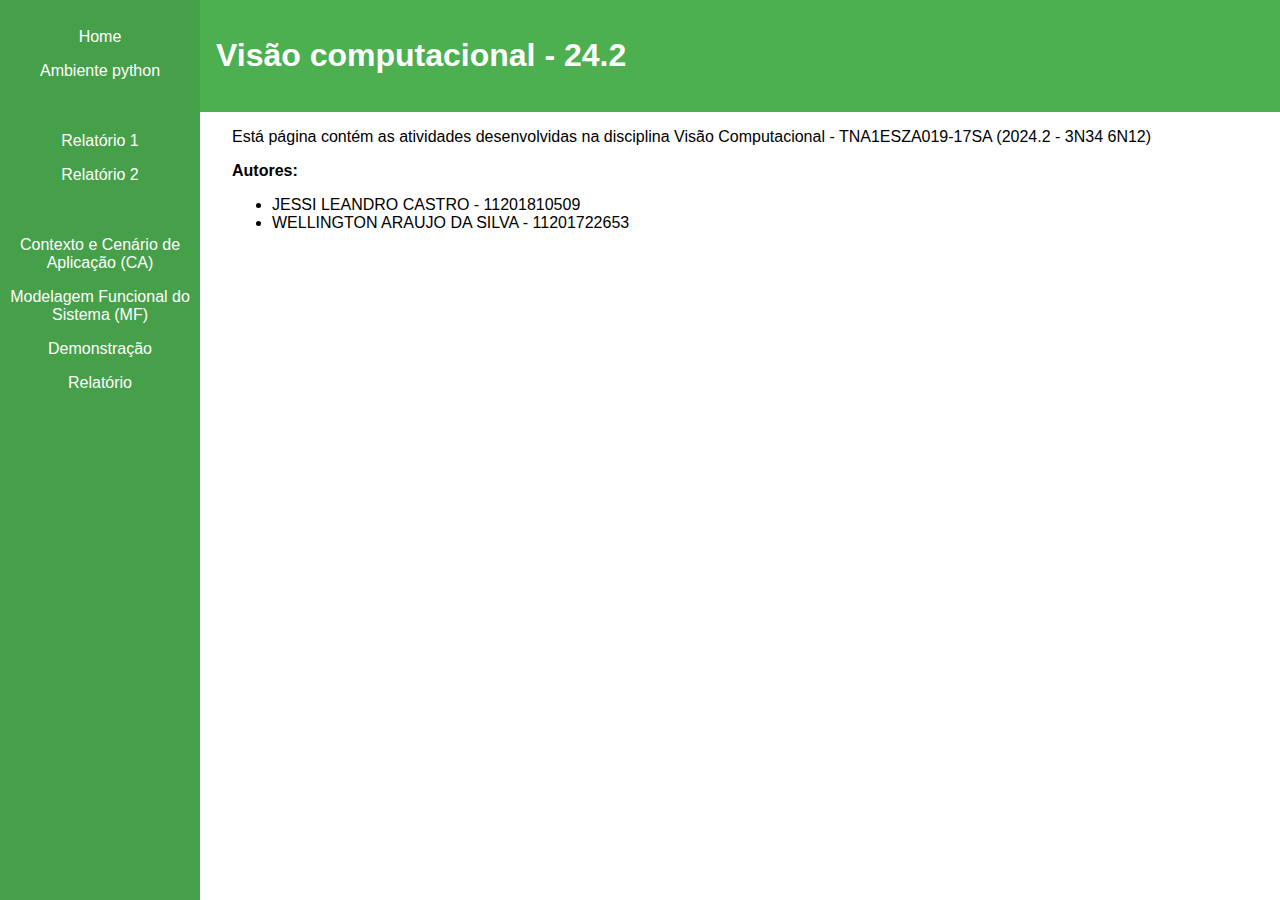
<file: index.html>
<!DOCTYPE html>
<html lang="pt-BR">
<head>
    <meta charset="UTF-8">
    <meta name="viewport" content="width=device-width, initial-scale=1.0">
    <title>Página Principal</title>
    <link rel="stylesheet" href="styles.css">
</head>
<body>
    <div id="common-content"></div>

    <main>

        <section>
            <p>Está página contém as atividades desenvolvidas na disciplina Visão Computacional - TNA1ESZA019-17SA (2024.2 - 3N34 6N12) </p>

        </section>

        <section>
            <p><strong>Autores:</strong></p>
            <ul>
                <li>JESSI LEANDRO CASTRO - 11201810509</li>
                <li>WELLINGTON ARAUJO DA SILVA - 11201722653</li>
            </ul>
        </section>


    </main>

    <script src="script.js"></script>
    <script>
        includeHTML();
    </script>
</body>
</html>
</file>
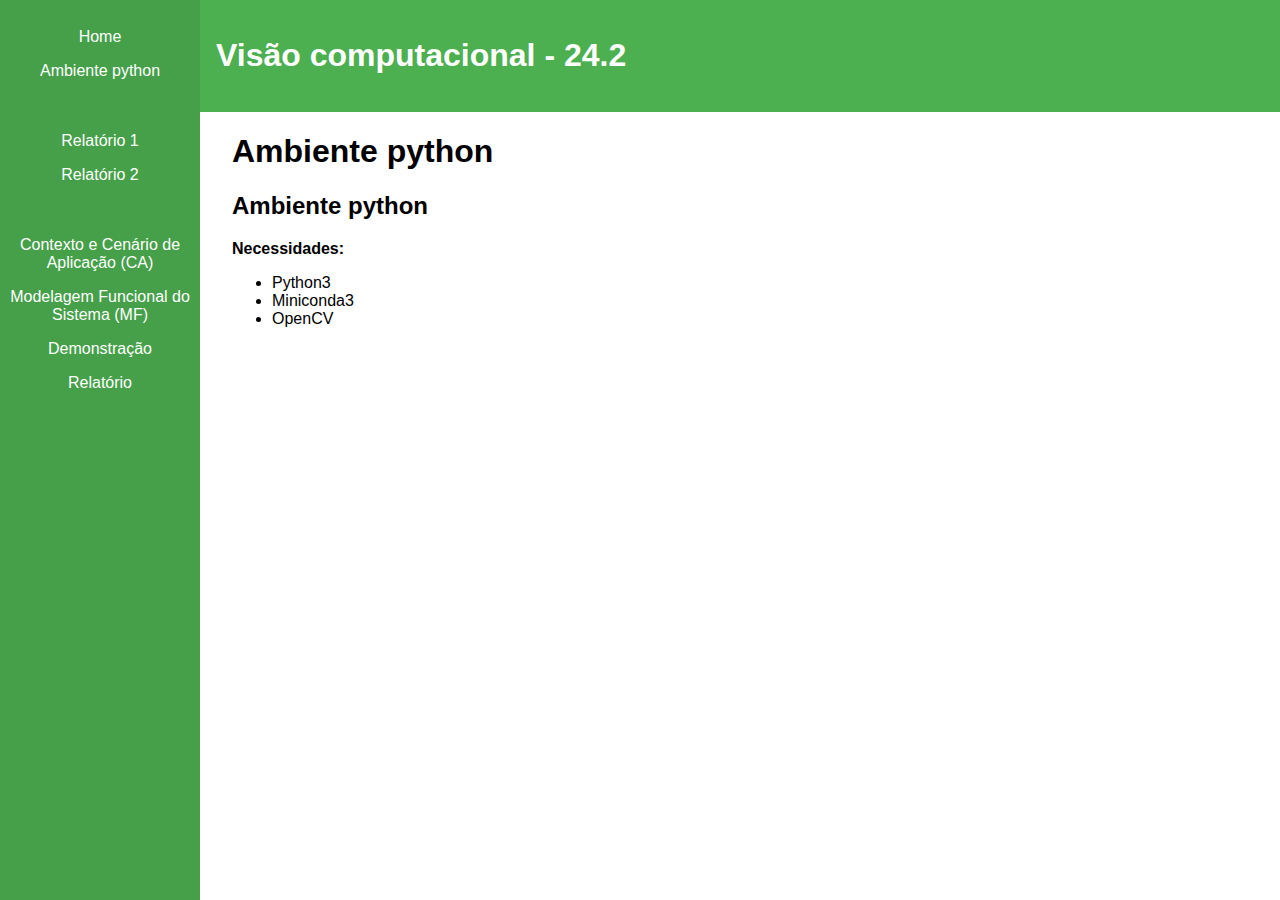
<file: ambiente.html>
<!DOCTYPE html>
<html lang="pt-BR">
<head>
    <meta charset="UTF-8">
    <meta name="viewport" content="width=device-width, initial-scale=1.0">
    <title>Relatório Consolidado</title>
    <link rel="stylesheet" href="styles.css">
</head>
<body>
    <div id="common-content"></div>

    <main>
        <section>
            <h1>Ambiente python</h1>
        </section>

        <section>
            <h2>Ambiente python</h2>

            <p><strong>Necessidades:</strong></p>
            <ul>
                <li>Python3</li>
                <li>Miniconda3</li>
                <li>OpenCV</li>
            </ul>
        </section>
    </main>

    <script src="script.js"></script>
    <script>
        function includeHTML() {
            var element = document.getElementById("common-content");
            var xhr = new XMLHttpRequest();
            xhr.open("GET", "common.html", true);
            xhr.onreadystatechange = function () {
                if (xhr.readyState === 4 && xhr.status === 200) {
                    element.innerHTML = xhr.responseText;
                }
            };
            xhr.send();
        }

        includeHTML();
    </script>
</body>
</html>
</file>
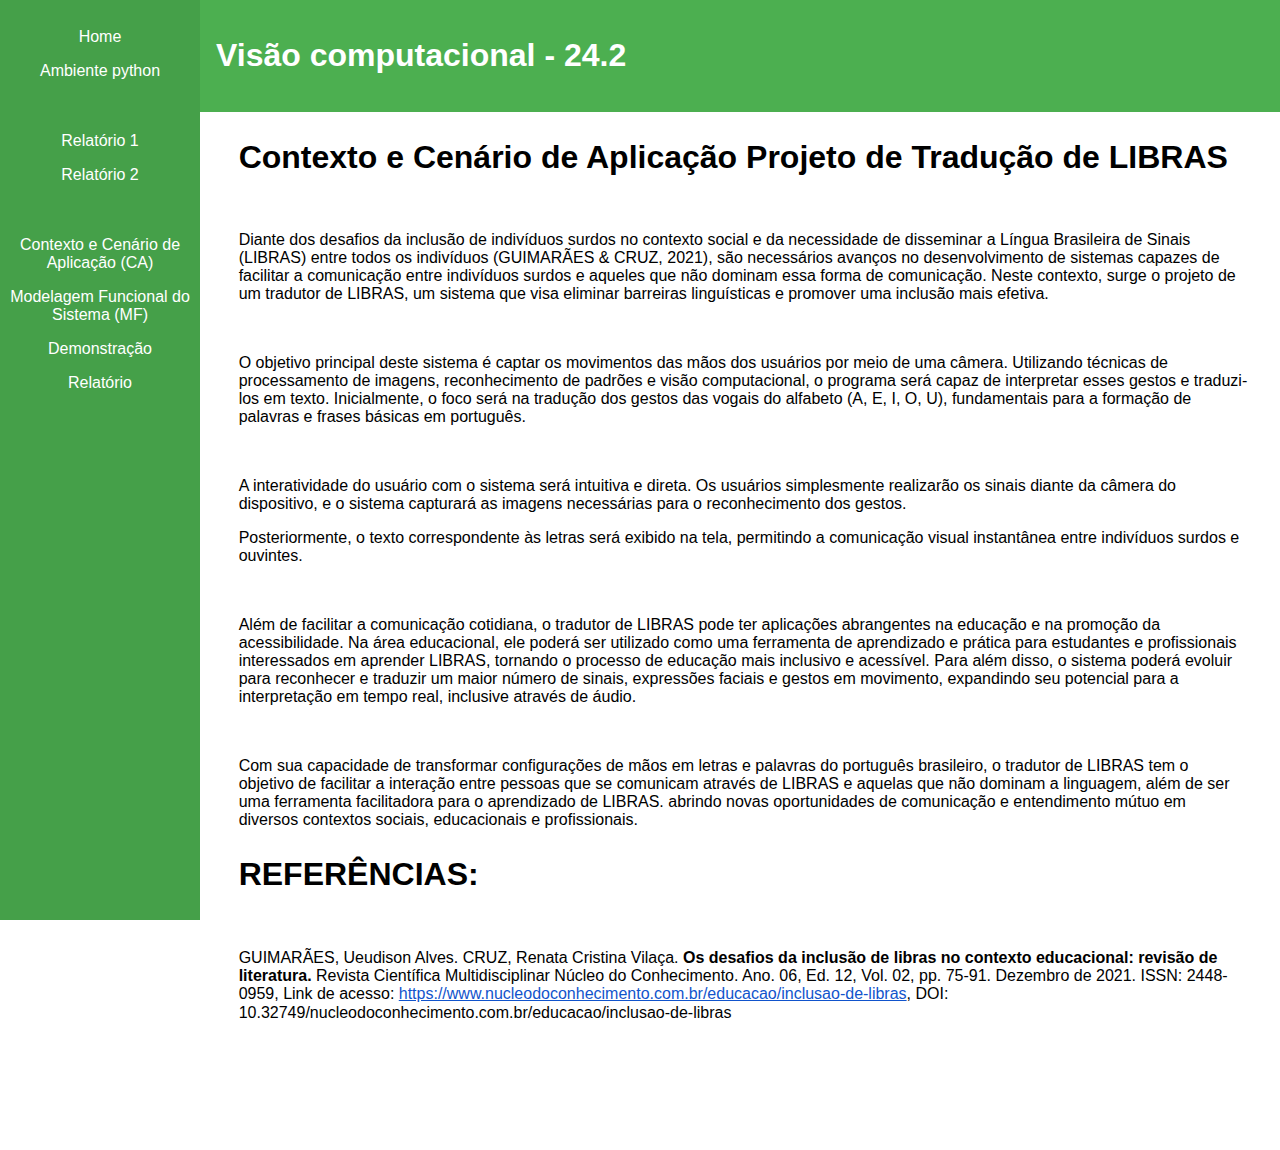
<file: ca.html>
<!DOCTYPE html>
<html lang="pt-BR">
    <head>
        <meta charset="UTF-8">
        <meta name="viewport" content="width=device-width, initial-scale=1.0">
        <title>Contexto e Cenário de Aplicação (CA)</title>
        <link rel="stylesheet" href="styles.css">
    </head>
    <body>
        <div id="common-content"></div>
        <main>
            <h1 style="padding-top: 4pt;padding-left: 5pt;text-indent: 0pt;line-height: 114%;text-align: left;">
                Contexto e Cenário de Aplicação Projeto de Tradução de LIBRAS
            </h1>

            <br/>

            <p style="padding-left: 5pt;text-indent: 0pt;line-height: 114%;text-align: left;">
                Diante dos desafios da inclusão de indivíduos surdos no contexto social e da necessidade de disseminar a Língua Brasileira de Sinais (LIBRAS)
                entre todos os indivíduos (GUIMARÃES &amp; CRUZ, 2021), são necessários avanços no desenvolvimento de sistemas capazes de facilitar a comunicação
                entre indivíduos surdos e aqueles que não dominam essa forma de comunicação. Neste contexto, surge o projeto de um tradutor de LIBRAS,
                um sistema que visa eliminar barreiras linguísticas e promover uma inclusão mais efetiva.
            </p>

            <br/>

            <p style="padding-left: 5pt;text-indent: 0pt;line-height: 114%;text-align: left;">
                O objetivo principal deste sistema é captar os movimentos das mãos dos usuários por meio de uma câmera. Utilizando técnicas de processamento de imagens,
                reconhecimento de padrões e visão computacional, o programa será capaz de interpretar esses gestos e traduzi-los em texto. Inicialmente,
                o foco será na tradução dos gestos das vogais do alfabeto (A, E, I, O, U), fundamentais para a formação de palavras e frases básicas em português.
            </p>

            <br/>

            <p style="padding-left: 5pt;text-indent: 0pt;line-height: 114%;text-align: left;">
                A interatividade do usuário com o sistema será intuitiva e direta. Os usuários simplesmente realizarão os sinais diante da câmera do dispositivo,
                e o sistema capturará as imagens necessárias para o reconhecimento dos gestos.
            </p>
            <p style="padding-left: 5pt;text-indent: 0pt;line-height: 114%;text-align: left;">
                Posteriormente, o texto correspondente às letras será exibido na tela, permitindo a comunicação visual instantânea entre indivíduos surdos e ouvintes.
            </p>

            <br/>

            <p style="padding-left: 5pt;text-indent: 0pt;line-height: 114%;text-align: left;">
                Além de facilitar a comunicação cotidiana, o tradutor de LIBRAS pode ter aplicações abrangentes na educação e na promoção da acessibilidade.
                Na área educacional, ele poderá ser utilizado como uma ferramenta de aprendizado e prática para estudantes e profissionais interessados em aprender LIBRAS,
                tornando o processo de educação mais inclusivo e acessível. Para além disso, o sistema poderá evoluir para reconhecer e traduzir um maior número de sinais,
                expressões faciais e gestos em movimento, expandindo seu potencial para a interpretação em tempo real, inclusive através de áudio.
            </p>

            <br/>

            <p style="padding-left: 5pt;text-indent: 0pt;line-height: 114%;text-align: left;">
                Com sua capacidade de transformar configurações de mãos em letras e palavras do português brasileiro, o tradutor de LIBRAS tem o objetivo de facilitar
                a interação entre pessoas que se comunicam através de LIBRAS e aquelas que não dominam a linguagem, além de ser uma ferramenta facilitadora para
                o aprendizado de LIBRAS. abrindo novas oportunidades de comunicação e entendimento mútuo em diversos contextos sociais, educacionais e profissionais.
            </p>

            <h1 style="padding-top: 4pt;padding-left: 5pt;text-indent: 0pt;text-align: left;">REFERÊNCIAS:</h1>
            
            <br/>

            <p style="padding-left: 5pt;text-indent: 0pt;line-height: 114%;text-align: left;">
                GUIMARÃES, Ueudison Alves. CRUZ, Renata Cristina Vilaça. <b>Os desafios da inclusão de libras no contexto educacional: revisão de literatura. </b>
                Revista Científica Multidisciplinar Núcleo do Conhecimento. Ano. 06, Ed. 12, Vol. 02, pp. 75-91. Dezembro de 2021. ISSN: 2448-0959, Link de acesso:
                <span style=" color: #1154CC; font-family:Arial, sans-serif; font-style: normal; font-weight: normal; text-decoration: underline; font-size: 12pt;">https://www.nucleodoconhecimento.com.br/educacao/inclusao-de-libras</span>,
                DOI: 10.32749/nucleodoconhecimento.com.br/educacao/inclusao-de-libras
            </p>
        </main>

        <script src="script.js"></script>
        <script>
            function includeHTML() {
                var element = document.getElementById("common-content");
                var xhr = new XMLHttpRequest();
                xhr.open("GET", "common.html", true);
                xhr.onreadystatechange = function () {
                    if (xhr.readyState === 4 && xhr.status === 200) {
                        element.innerHTML = xhr.responseText;
                    }
                };
                xhr.send();
            }

            includeHTML();
        </script>
    </body>
</html>
</file>
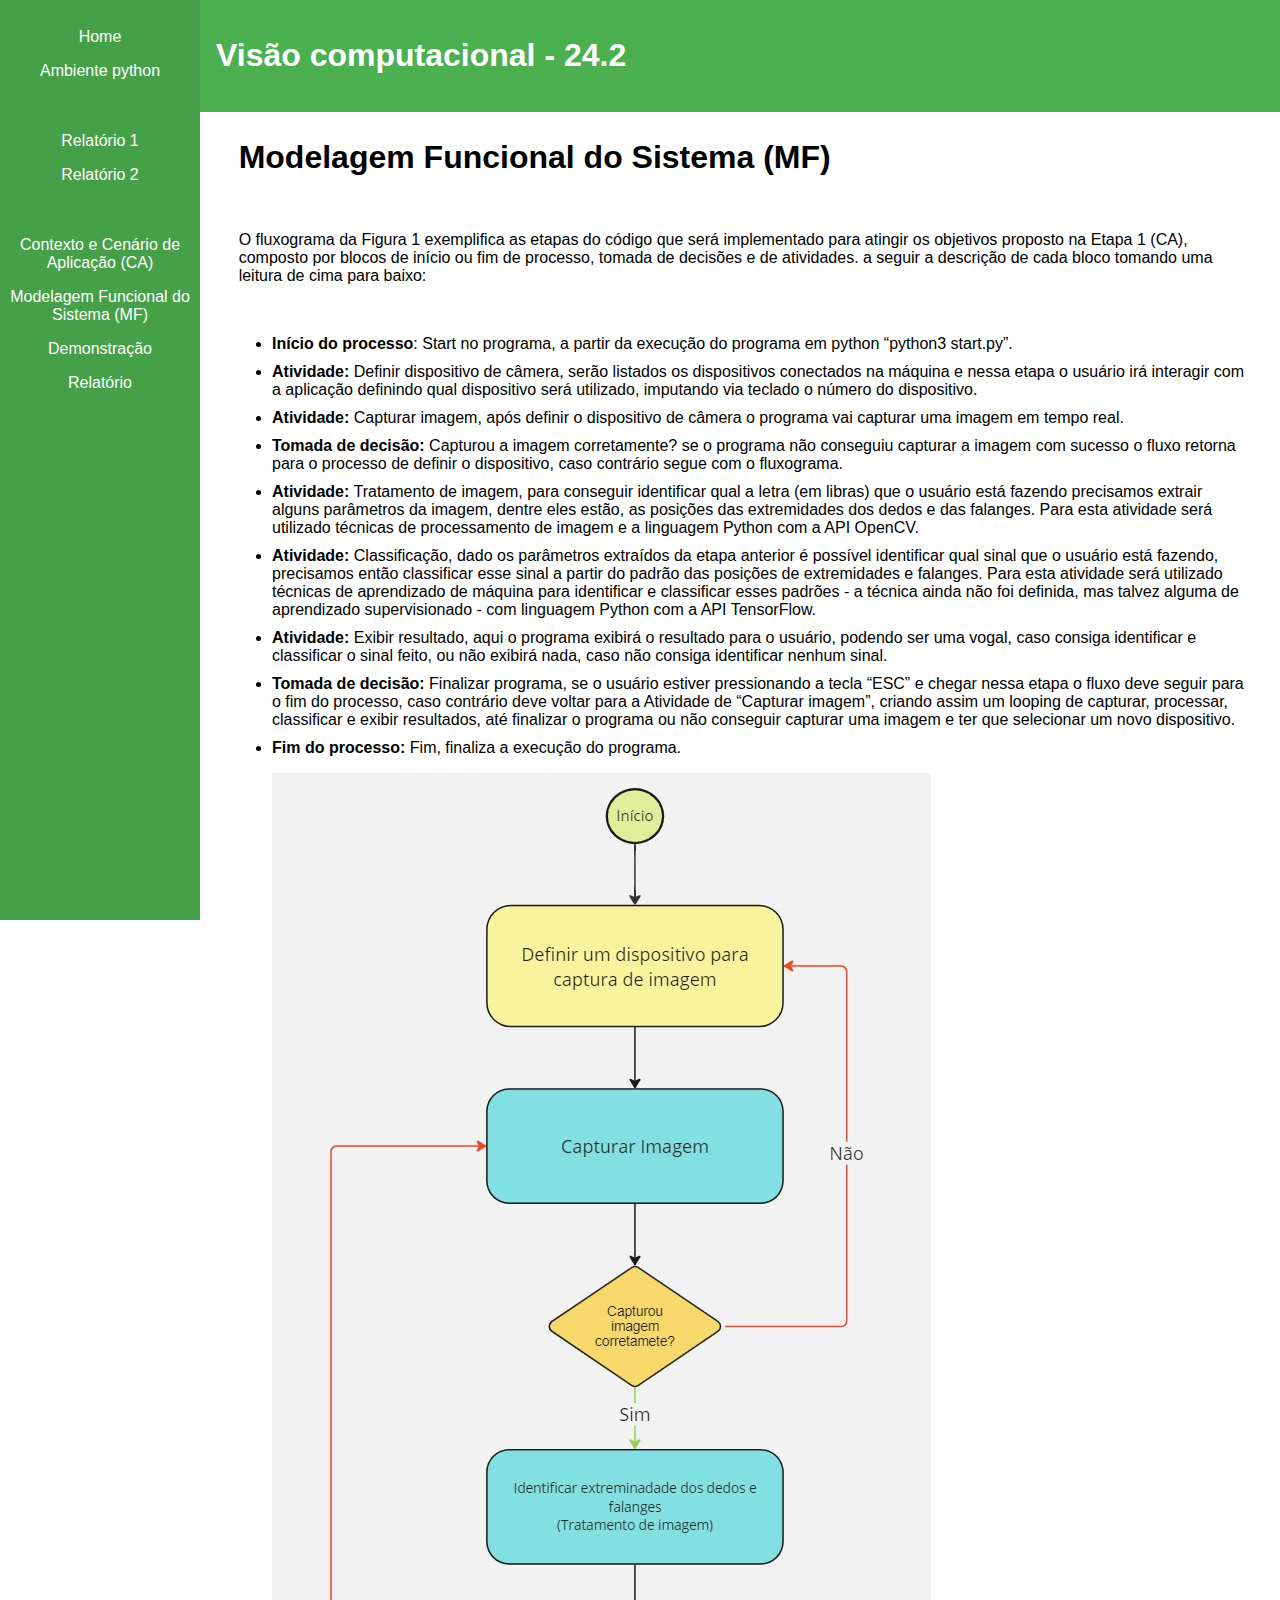
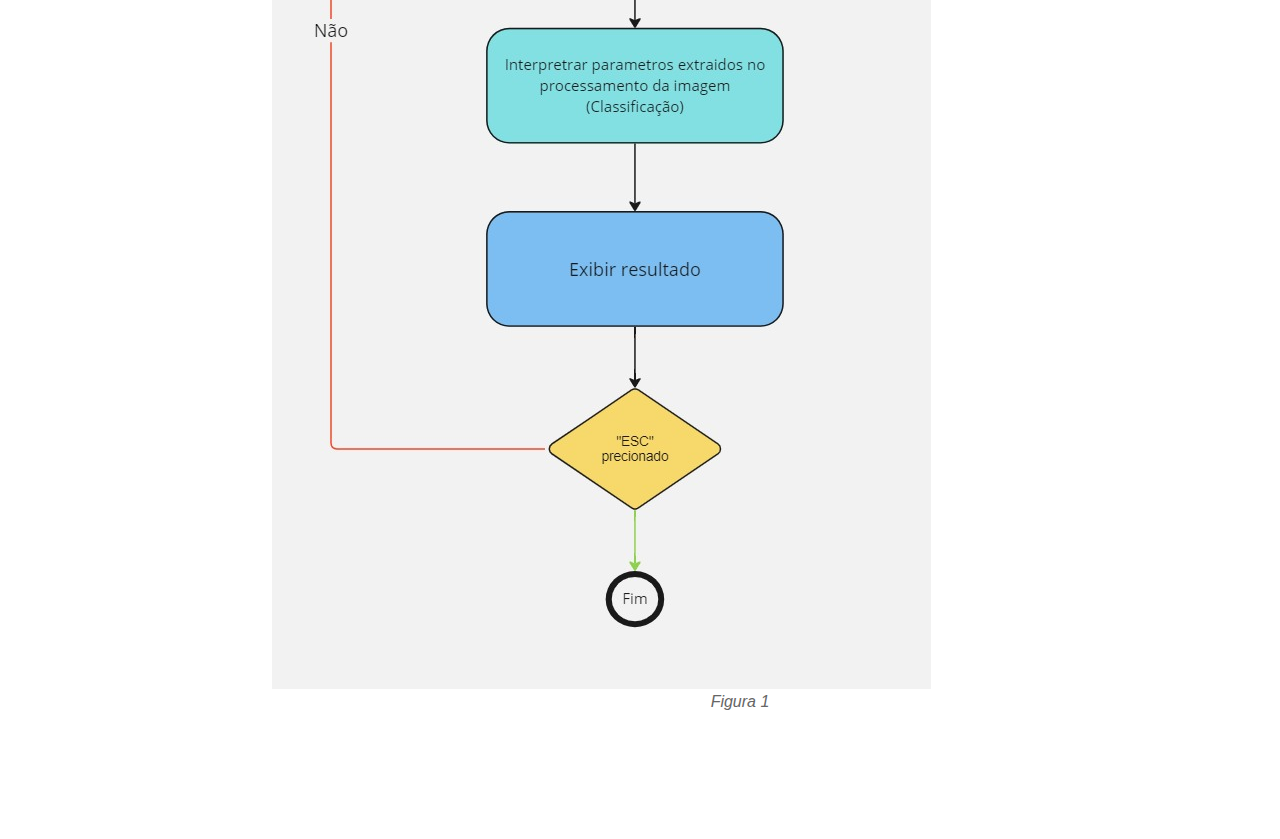
<file: mf.html>
<!DOCTYPE html>
<html lang="pt-BR">
    <head>
        <meta charset="UTF-8">
        <meta name="viewport" content="width=device-width, initial-scale=1.0">
        <title>Modelagem Funcional do Sistema (MF)</title>
        <link rel="stylesheet" href="styles.css">
    </head>
    <body>
        <div id="common-content"></div>
        <main>
            <h1 style="padding-top: 4pt;padding-left: 5pt;text-indent: 0pt;line-height: 114%;text-align: left;">
                Modelagem Funcional do Sistema (MF)
            </h1>

            <br/>

            <p style="padding-left: 5pt;text-indent: 0pt;line-height: 114%;text-align: left;">
                O fluxograma da Figura 1 exemplifica as etapas do código que será implementado para atingir os objetivos proposto na Etapa 1 (CA), composto por blocos de início ou fim de processo, tomada de decisões e de atividades. a seguir a descrição de cada bloco tomando uma leitura de cima para baixo:
            </p>

            <br/>

            <p style="padding-left: 5pt;text-indent: 0pt;line-height: 114%;text-align: left;">
                <ul>
                    <li style="margin: 10px 0px">
                        <strong>Início do processo</strong>: Start no programa, a partir da execução do programa em python “python3 start.py”.
                    </li>
                    <li style="margin: 10px 0px">
                        <strong>Atividade:</strong> Definir dispositivo de câmera, serão listados os dispositivos conectados na máquina e nessa etapa o usuário irá interagir com a aplicação definindo qual dispositivo será utilizado, imputando via teclado o número do dispositivo.
                    </li>
                    <li style="margin: 10px 0px">
                        <strong>Atividade:</strong> Capturar imagem, após definir o dispositivo de câmera o programa vai capturar uma imagem em tempo real.
                    </li>
                    <li style="margin: 10px 0px">
                        <strong>Tomada de decisão:</strong> Capturou a imagem corretamente? se o programa não conseguiu capturar a imagem com sucesso o fluxo retorna para o processo de definir o dispositivo, caso contrário segue com o fluxograma.
                    </li>
                    <li style="margin: 10px 0px">
                        <strong>Atividade:</strong> Tratamento de imagem, para conseguir identificar qual a letra (em libras) que o usuário está fazendo precisamos extrair alguns parâmetros da imagem, dentre eles estão, as posições das extremidades dos dedos e das falanges. Para esta atividade será utilizado técnicas de processamento de imagem e a linguagem Python com a API OpenCV.
                    </li>
                    <li style="margin: 10px 0px">
                        <strong>Atividade:</strong> Classificação, dado os parâmetros extraídos da etapa anterior é possível identificar qual sinal que o usuário está fazendo, precisamos então classificar esse sinal a partir do padrão das posições de extremidades e falanges. Para esta atividade  será utilizado técnicas de aprendizado de máquina para identificar e classificar esses padrões - a técnica ainda não foi definida, mas talvez alguma de aprendizado supervisionado - com linguagem Python com a API TensorFlow.
                    </li>
                    <li style="margin: 10px 0px">
                        <strong>Atividade:</strong> Exibir resultado, aqui o programa exibirá o resultado para o usuário, podendo ser uma vogal, caso consiga identificar e classificar o sinal feito, ou não exibirá nada, caso não consiga identificar nenhum sinal.
                    </li>
                    <li style="margin: 10px 0px">
                        <strong>Tomada de decisão:</strong> Finalizar programa, se o usuário estiver pressionando a tecla “ESC” e chegar nessa etapa o fluxo deve seguir para o fim do processo, caso contrário deve voltar para a Atividade de “Capturar imagem”, criando assim um looping de capturar, processar, classificar e exibir resultados, até finalizar o programa ou não conseguir capturar uma imagem e ter que selecionar um novo dispositivo.
                    </li>
                    <li style="margin: 10px 0px">
                        <strong>Fim do processo:</strong> Fim, finaliza a execução do programa.
                    </li>
                </ul>
            </p>

            <figure>
                <img src="imgs/fluxograma.jpg" alt="fluxograma.jpg">
                <figcaption>Figura 1</figcaption>
            </figure>

        </main>

        <script src="script.js"></script>
        <script>
            function includeHTML() {
                var element = document.getElementById("common-content");
                var xhr = new XMLHttpRequest();
                xhr.open("GET", "common.html", true);
                xhr.onreadystatechange = function () {
                    if (xhr.readyState === 4 && xhr.status === 200) {
                        element.innerHTML = xhr.responseText;
                    }
                };
                xhr.send();
            }

            includeHTML();
        </script>
    </body>
</html>
</file>
<file: styles.css>
body {
    font-family: Arial, sans-serif;
    margin: 0;
    padding: 0;
    display: flex;
}

.sidebar {
    background-color: #45a049;
    width: 200px;
    height: 100vh;
    position: fixed;
    top: 0;
    left: 0;
    padding-top: 20px;
}

.sidebar ul {
    list-style-type: none;
    padding: 0;
    margin: 0;
}

.sidebar ul li {
    padding: 8px;
    text-align: center;
}

.sidebar ul li a {
    color: white;
    text-decoration: none;
    display: block;
}

.sidebar ul li a:hover {
    background-color: #388e3c;
}

header {
    background-color: #4CAF50;
    color: white;
    padding: 1em;
    margin-left: 200px;
    position: absolute;
    top: 0;
    left: 0;
    width: calc(100% - 200px);
    box-sizing: border-box;
}

main {
    padding: 2em;
    margin-left: 200px;
    margin-top: 80px;
    margin-bottom: 80px;
}

footer {
    background-color: #4CAF50;
    color: white;
    text-align: center;
    padding: 1em;
    position: fixed;
    bottom: 0;
    width: calc(100% - 200px);
    margin-left: 200px;
}

/* Estilos específicos para o código */
pre {
    background-color: #f4f4f4;
    padding: 10px;
    border-radius: 5px;
    overflow-x: auto;
}

code {
    font-family: Consolas, Monaco, 'Andale Mono', 'Ubuntu Mono', monospace;
}

/* Estilos para a seção de vídeos */
video {
    display: block;
    max-width: 100%;
    height: auto;
    margin: 20px 0;
}

figcaption {
    text-align: center;
    font-style: italic;
    color: #666;
}
</file>
